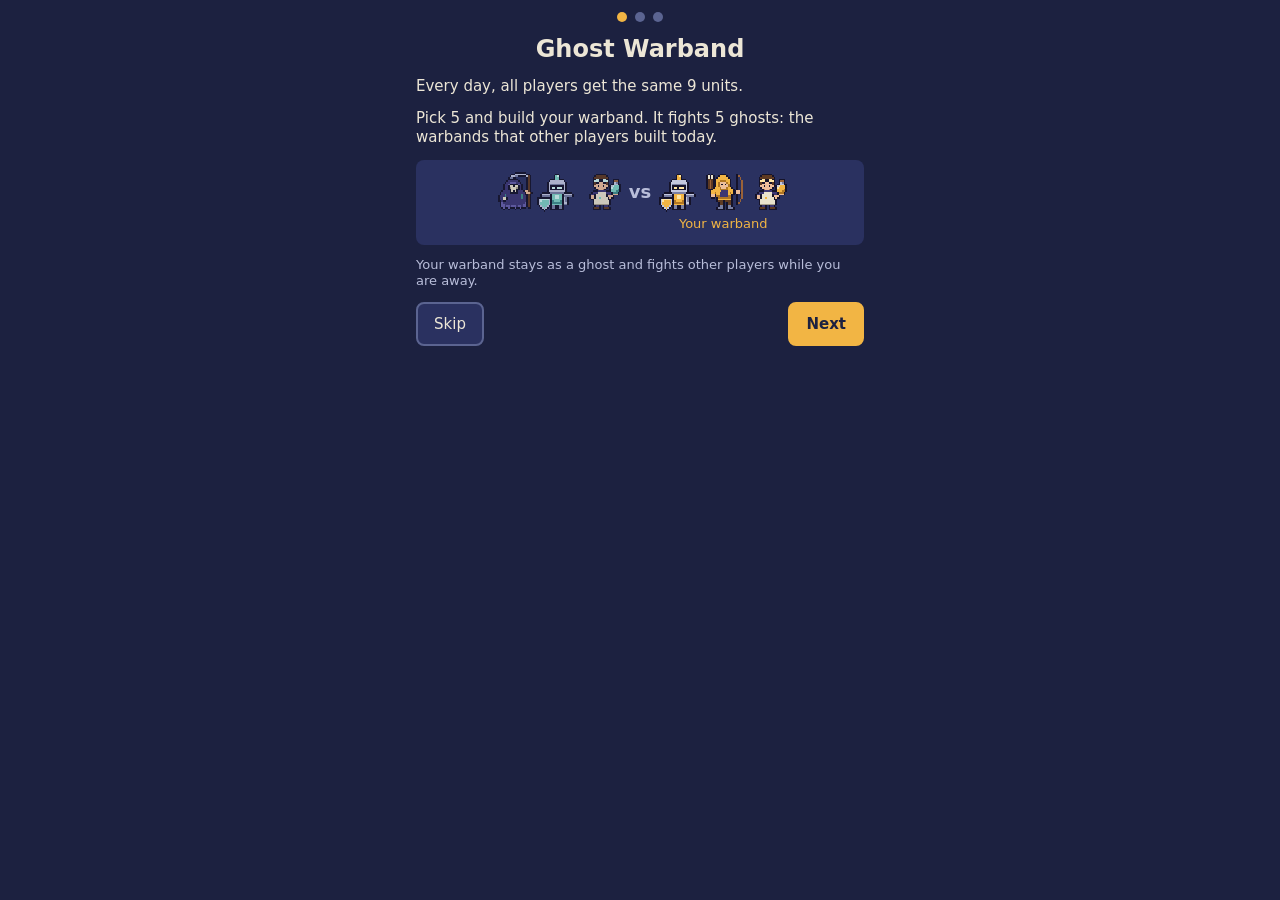
<file: index.html>
<!doctype html>
<html lang="en">
  <head>
    <meta charset="UTF-8" />
    <meta name="viewport" content="width=device-width, initial-scale=1" />
    <title>Ghost Warband</title>
    <link rel="icon" href="data:," />
    <script type="module" crossorigin src="./assets/game-C8gshMlQ.js"></script>
    <link rel="stylesheet" crossorigin href="./assets/game-FFjVngBr.css">
  </head>
  <body>
    <main id="app"></main>
  </body>
</html>
</file>
<file: assets/game-FFjVngBr.css>
:root{--lightningcss-light: ;--lightningcss-dark:initial;color-scheme:dark;--dusk:#1c2140;--tide:#2a3160;--mist:#5b6491;--paper:#ece6d6;--haze:#b8bdd9;--lantern:#f2b544;--spirit:#7fd3c4;--ember:#e2604b;--ember-text:#f08a78;--sprout:#9ed36a;--font:system-ui, -apple-system, "Segoe UI", Roboto, sans-serif}*{box-sizing:border-box}body{background:var(--dusk);color:var(--paper);font-family:var(--font);margin:0;font-size:15px;line-height:1.3}#app{max-width:480px;margin:0 auto;padding:12px 16px 16px}h1,p{margin:0}button{font:inherit;color:inherit;cursor:pointer;-webkit-tap-highlight-color:transparent}button:focus-visible{outline:2px solid var(--lantern);outline-offset:2px}button:disabled{color:var(--mist);border-color:var(--mist);cursor:default;background:0 0}.panel{background:var(--tide);border-radius:8px;padding:16px}.error{gap:12px;margin-top:12px;display:grid}.error-text{color:var(--ember-text)}.hint{color:var(--haze);font-size:13px}.twist{padding-bottom:8px}.twist-name{font-size:18px}.twist-text{color:var(--haze);font-size:13px}.btn{border:2px solid var(--mist);background:var(--tide);border-radius:8px;min-width:44px;min-height:44px;padding:0 20px;font-size:15px}.btn.primary{background:var(--lantern);border-color:var(--lantern);color:var(--dusk);font-weight:700}.btn:disabled,.btn.primary:disabled{border-color:var(--mist);color:var(--mist);background:0 0}.badge{flex:none;width:48px;height:48px;display:inline-block}.badge canvas{width:100%;height:100%;image-rendering:pixelated;display:block}.screen.draft{padding-bottom:132px}.draft .hint{margin-bottom:8px}.grid{grid-template-columns:repeat(3,minmax(0,1fr));gap:8px;display:grid}.card-wrap{position:relative}.slot-wrap{flex:0 100px;display:flex;position:relative}.slot-wrap .slot{flex:auto;min-width:0}.slot:disabled,.chip:disabled{opacity:.6}.card{text-align:left;background:var(--tide);border:2px solid var(--mist);-webkit-user-select:none;user-select:none;-webkit-touch-callout:none;touch-action:manipulation;border-radius:8px;flex-direction:column;align-items:flex-start;gap:2px;width:100%;min-height:104px;padding:8px;display:flex}.card.selected{border:3px solid var(--lantern);padding:7px;transform:translateY(-2px)}.card.selected:after{content:"✓";color:var(--lantern);font-size:18px;font-weight:700;position:absolute;top:12px;right:40px}.card-name{margin-top:4px;font-size:15px;font-weight:700}.card-stats{color:var(--haze);gap:8px;font-size:13px;display:flex}.stat{flex-direction:column;align-items:center;display:flex}.stat b{color:var(--paper);font-size:15px}.info{width:44px;height:44px;color:var(--paper);background:0 0;border:0;font-style:italic;font-weight:700;position:absolute;top:0;right:0}.info:before{content:"";border:2px solid var(--mist);z-index:-1;border-radius:50%;position:absolute;inset:10px}.tray{background:var(--tide);border-top:2px solid var(--mist);gap:8px;max-width:480px;margin:0 auto;padding:10px 16px 12px;display:grid;position:fixed;bottom:0;left:0;right:0}.spots{justify-content:space-between;display:flex}.spot{border:2px dashed var(--mist);width:48px;height:48px;color:var(--haze);background:0 0;border-radius:8px;place-items:center;padding:0;display:grid}button.spot{border-style:solid;border-color:var(--lantern)}.tray-row{justify-content:space-between;align-items:center;gap:12px;display:flex}.tray-note{color:var(--paper);font-size:15px}.sheet-backdrop{z-index:10;background:#1c2140b3;justify-content:center;align-items:flex-end;display:flex;position:fixed;inset:0}.sheet{background:var(--tide);border-top:2px solid var(--lantern);border-radius:12px 12px 0 0;gap:12px;width:100%;max-width:480px;padding:16px;display:grid}.sheet-head{align-items:center;gap:12px;font-size:18px;display:flex}.sheet-text{font-size:15px}.field{background:var(--tide);border-radius:8px;justify-items:center;gap:6px;padding:8px;display:grid}.enemy-side{color:var(--spirit);font-size:13px}.row{justify-content:center;gap:8px;width:100%;display:flex}.slot{background:var(--dusk);border:2px solid var(--mist);border-radius:8px;flex-direction:column;flex:0 100px;align-items:center;gap:1px;min-height:92px;padding:4px;display:flex;position:relative}.slot.selected{border:3px solid var(--lantern);padding:3px;transform:translateY(-3px)}.slot.selected:after{content:"✓";color:var(--lantern);font-weight:700;position:absolute;bottom:3px;right:5px}.slot.open{border:2px dashed var(--lantern)}.place-text{min-height:34px;margin-top:8px}.bench{flex-wrap:wrap;justify-content:center;align-items:center;gap:8px;min-height:64px;display:flex}.bench-unit{background:var(--tide);border:2px solid var(--mist);border-radius:8px;flex-direction:column;align-items:center;gap:1px;min-width:60px;min-height:64px;padding:4px 6px;display:flex}.bench-unit.selected{border:3px solid var(--lantern);padding:3px 5px;transform:translateY(-3px)}.slot-label{color:var(--haze);font-size:13px;position:absolute;top:3px;left:6px}.slot .badge{margin-top:8px}.slot-name{font-size:13px;font-weight:700}.slot-rune{color:var(--lantern);font-size:13px}.slot-rune.none{color:var(--haze)}.runes{gap:8px;margin-top:12px;display:grid}.rune-count{font-size:15px;font-weight:700}.chips{flex-wrap:wrap;gap:8px;display:flex}.chip{background:var(--tide);border:2px solid var(--mist);border-radius:22px;min-width:56px;min-height:44px;padding:0 12px;font-size:15px}.chip.selected{border:3px solid var(--lantern);padding:0 11px}.fight-bar{gap:12px;margin-top:12px;display:flex}.fight-bar .primary{flex:1}.formation .tray-note{color:var(--lantern);margin-top:8px}.battle{aspect-ratio:9/16;width:min(100%,56.25dvh - 15.75px);margin:0 auto;position:relative}.battle-stage{border-radius:8px;position:absolute;inset:0;overflow:hidden}.battle-controls{justify-content:space-between;gap:8px;display:flex;position:absolute;bottom:8px;left:8px;right:8px}.battle-controls .btn{min-width:96px}.battle.demo .battle-controls{display:none}.hint-row{justify-content:space-between;align-items:center;gap:12px;margin-bottom:8px;display:flex}.hint-row .hint{flex:1 1 0;min-width:0}.draft .hint-row .hint{margin-bottom:0}.screen.tutorial{gap:12px;display:grid}.tutorial-dots{justify-content:center;gap:8px;display:flex}.tutorial-dot{background:var(--mist);border-radius:50%;width:10px;height:10px}.tutorial-dot.current{background:var(--lantern)}.tutorial-title{text-align:center;font-size:24px}.tutorial-line{font-size:15px}.tutorial-picture{background:var(--tide);border-radius:8px;justify-items:center;gap:8px;padding:12px;display:grid}.tutorial-versus{justify-content:center;align-items:flex-start;gap:8px;display:flex}.tutorial-side{justify-items:center;gap:4px;display:grid}.tutorial-units{gap:4px;display:flex}.tutorial-units .badge{width:40px;height:40px}.tutorial-vs{color:var(--haze);font-size:18px;font-weight:700;line-height:40px}.tutorial-label{color:var(--lantern);font-size:13px}.tutorial-rows{gap:8px;display:grid}.tutorial-row{gap:2px;display:grid}.tutorial-row-name{color:var(--lantern);font-size:15px}.tutorial-row-text{font-size:15px}.tutorial-actions{justify-content:space-between;gap:8px;display:flex}.tutorial-actions .btn{padding:0 16px}.tutorial-actions .btn.primary{margin-left:auto}.screen.tutorial-demo{gap:8px;display:grid}.tutorial-demo .battle{width:min(100%,56.25dvh - 135px)}.tutorial-panel{gap:8px;padding:12px;display:grid}.tutorial-step{color:var(--haze);font-size:13px}.tutorial-caption{min-height:5.2em;font-size:15px}.result{text-align:center;justify-items:center;gap:12px;display:grid}.dots{gap:8px;display:flex}.dot{border:3px solid;place-items:center;width:44px;height:44px;font-size:18px;font-weight:700;display:inline-grid}.dot.won{color:var(--sprout);border-radius:50%}.dot.lost{border-color:var(--ember);color:var(--ember-text);border-radius:6px}.record{font-size:24px;font-weight:700}.glyph{color:var(--haze);overflow-wrap:anywhere;font-size:13px;font-weight:700}.beaten{gap:4px;margin:0;padding:0;list-style:none;display:grid}.result-actions{justify-items:stretch;gap:12px;width:100%;display:grid}.result-actions .btn{color:inherit;justify-content:center;align-items:center;text-decoration:none;display:inline-flex}.result-actions .btn.primary{color:var(--dusk)}.copy{gap:8px;display:grid}.copy-text{width:100%;color:var(--paper);background:var(--tide);border:2px solid var(--mist);border-radius:8px;padding:8px;font:13px/1.3 ui-monospace,Consolas,monospace}.day-links{grid-template-columns:1fr 1fr;gap:8px;display:grid}
</file>
